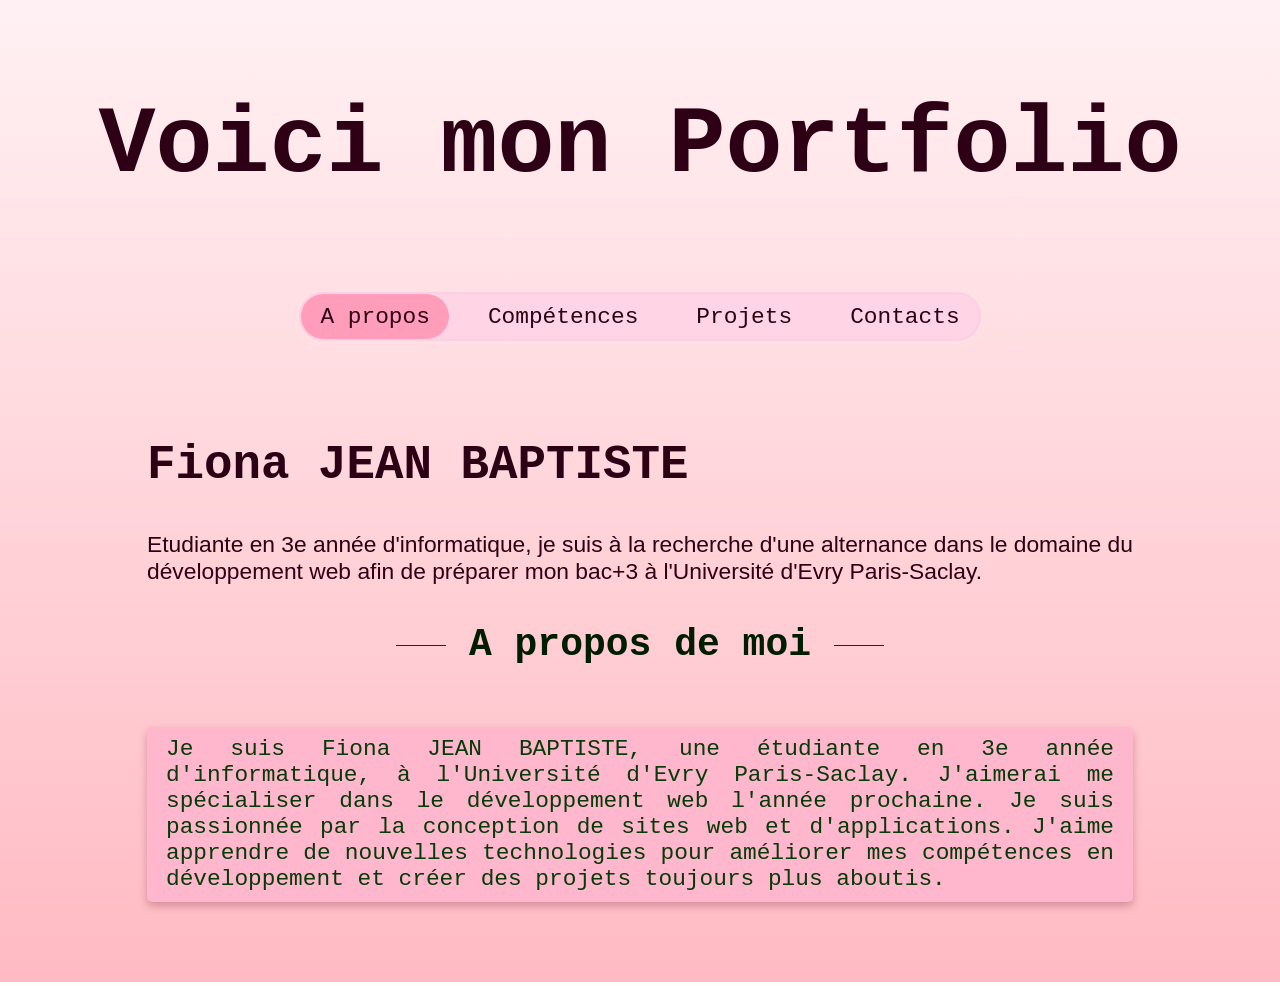
<file: index.html>
<!DOCTYPE html>
<html lang="fr">
<head>
    <meta charset="UTF-8">
    <meta name="viewport" content="width=device-width, initial-scale=1.0">
    <link rel="stylesheet" href="style.css">
    <script src="main.js" defer></script>
    <title>  Portfolio de Fiona  </title>
</head>

<body class="page-accueil">

    <div class = "animations-accueil">
            <span class="leaf"></span>
            <span class="leaf"></span>
            <span class="leaf"></span>
            <span class="leaf"></span>
            <span class="leaf"></span>
    </div>

    <header>

        <h1 class="titre"> Voici mon Portfolio </h1>

        <nav class="navbar">
            <ul>
                <li class="active"> <a href="index.html"> A propos </a> </li>
                <li> <a href="competences.html"> Compétences </a> </li>
                <li> <a href="projets.html"> Projets </a> </li>
                <li> <a href="mecontacter.html"> Contacts </a> </li>
            </ul>

        </nav>
        

    </header>

    <main>

            
                <div class="container">

                    <div class="info">    
                        <h2> Fiona JEAN BAPTISTE </h2>
                        <p> 
                            Etudiante en 3e année d'informatique, je suis à la recherche d'une alternance dans le domaine du développement web 
                            afin de préparer mon bac+3 à l'Université d'Evry Paris-Saclay. 
                        </p>
                    </div>

                    <h3 id="soustitre"> A propos de moi </h3>

                    <div class = "apropos">
                        <p >
                            Je suis Fiona JEAN BAPTISTE, une étudiante en 3e année d'informatique,
                            à l'Université d'Evry Paris-Saclay. J'aimerai me spécialiser dans le développement web l'année prochaine.
                            Je suis passionnée par la conception de sites web et d'applications. J'aime apprendre de nouvelles technologies
                            pour améliorer mes compétences en développement et créer des projets toujours plus aboutis.
                        </p>
                    </div>
       

                </div>    

        </main>

    </body>
</html>
</file>
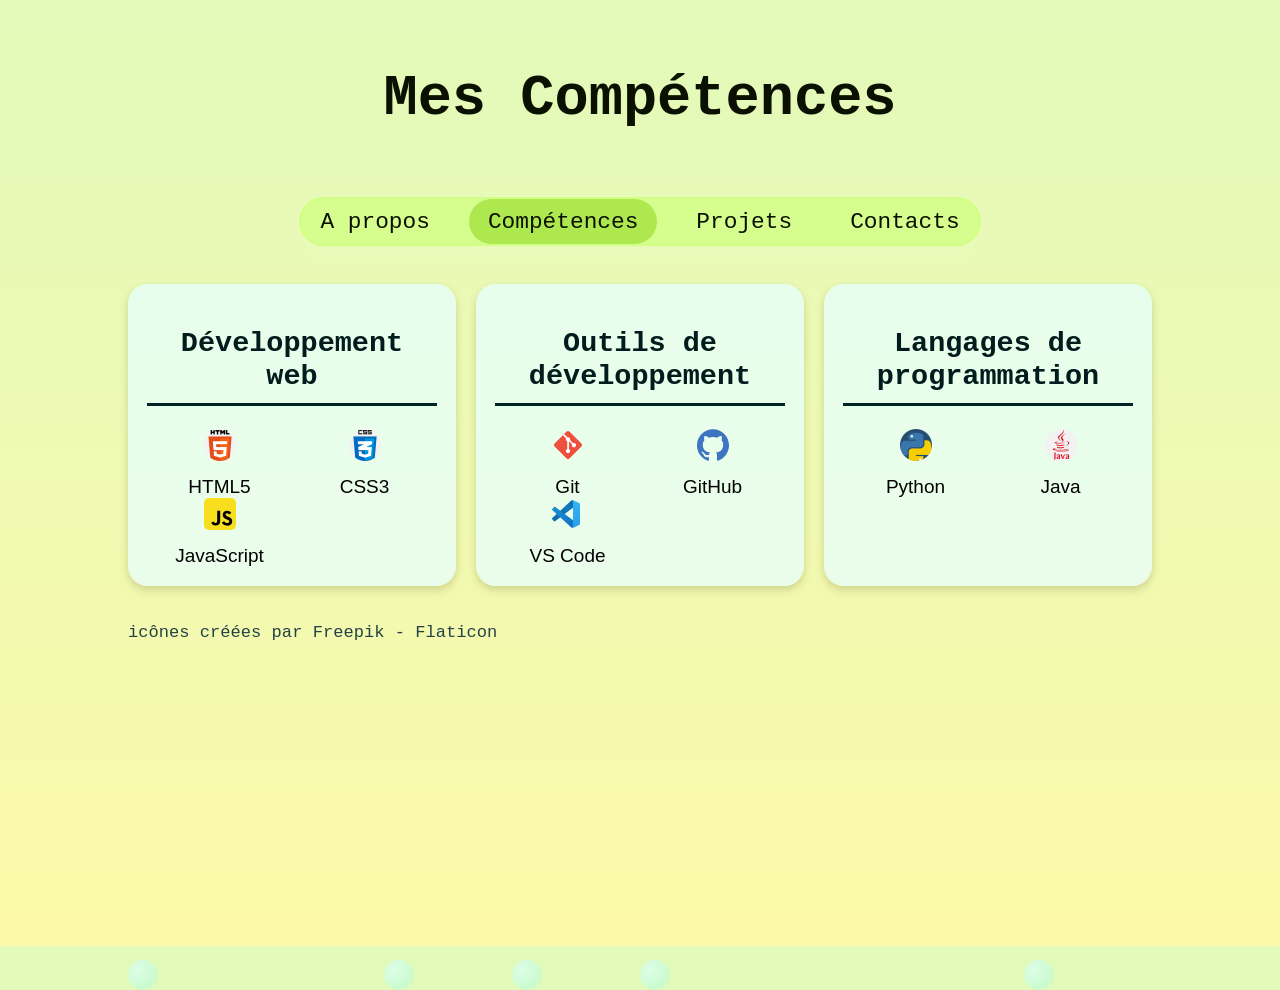
<file: competences.html>
<!DOCTYPE html>
    <html lang="fr">
    <head>
        <meta charset="UTF-8">
        <meta name="viewport" content="width=device-width, initial-scale=1.0">
        <link rel="stylesheet" href="style.css">
        <script src="main.js" defer></script>
        <title>  Mes Compétences  </title>
    </head>


    <body class="page-competences">

        <div class = "animations-competences">
            <span class="bubble"></span>
            <span class="bubble"></span>
            <span class="bubble"></span>
            <span class="bubble"></span>
            <span class="bubble"></span>
        </div>

        <header> 

            <h1 class="titre"> Mes Compétences </h1>

            <nav class="navbar">

                <ul>
                    <li> <a href="index.html"> A propos </a> </li>
                    <li class="active"> <a href="competences.html"> Compétences </a> </li>
                    <li> <a href="projets.html"> Projets </a> </li>
                    <li> <a href="mecontacter.html"> Contacts </a> </li>
                </ul>

            </nav>

        </header>


        <main>

            <div class="container">

                <section class="colonne">
                    <h2> Développement web </h2>

                    <div class="skills">
                        <div class="logo"> <img src="images/logo_html.png" alt="HTML5"> HTML5 </div>
                        <div class="logo"> <img src="images/logo_css.png" alt="CSS3"> CSS3 </div>
                        <div class="logo"> <img src="images/logo_javascript.svg" alt="JavaScript"> JavaScript </div>
                    </div>
                    
                </section>

                <section class="colonne">
                    <h2> Outils de développement </h2>

                    <div class="skills">
                        <div class="logo"> <img src="images/logo_git.svg" alt="Git"> Git </div>
                        <div class="logo"> <img src="images/logo_github.svg" alt="GitHub"> GitHub </div>
                        <div class="logo"> <img src="images/logo_vscode.svg" alt="VS Code"> VS Code </div>
                    </div>
                
                </section>
                
                <section class="colonne">
                    <h2> Langages de programmation </h2>

                    <div class="skills">
                        <div class="logo"> <img src="images/logo_python.png" alt="Python"> Python </div>
                        <div class="logo"> <img src="images/logo_java.png" alt="Java"> Java </div>
                    </div>    

                </section>

                <p id="credits"> icônes créées par Freepik - Flaticon </p>


            </div>

            

        </main>



        

        
    </body>

    
    </html>
</file>
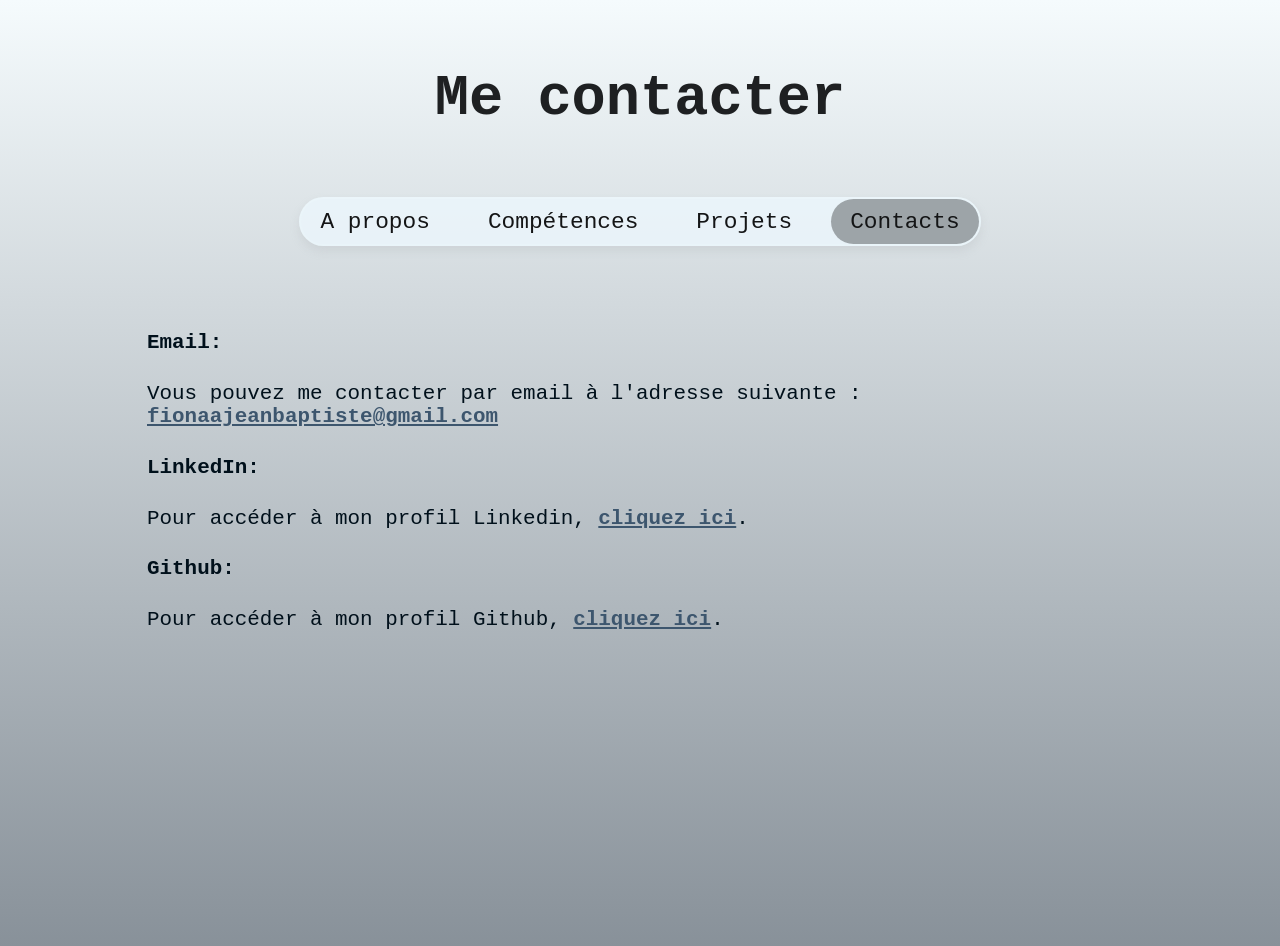
<file: mecontacter.html>
<!DOCTYPE html>
    <html lang="fr">
    <head>
        <meta charset="UTF-8">
        <meta name="viewport" content="width=device-width, initial-scale=1.0">
        <link rel="stylesheet" href="style.css">
        <script src="main.js" defer></script>
        <title>  Me Contacter  </title>
        
    </head>

    <body class="page-contacts">

        <div class = "animations-contacts">
            <span class="snowflake"></span>
            <span class="snowflake"></span>
            <span class="snowflake"></span>
            <span class="snowflake"></span>
            <span class="snowflake"></span>
            <span class="snowflake"></span>
            <span class="snowflake"></span>
        
        </div>

        <header> 

            <h1 class="titre"> Me contacter </h1>

             <nav class="navbar">
                <ul>
                    <li> <a href="index.html"> A propos </a> </li>
                    <li> <a href="competences.html"> Compétences </a> </li>
                    <li> <a href="projets.html"> Projets </a> </li>
                    <li class="active"> <a href="mecontacter.html"> Contacts </a> </li>
                </ul>
            </nav>

        </header>
        
        <main>

            <div class="container">

                <section class="colonne">

                    <h4> Email: </h4>
                    <p>
                        Vous pouvez me contacter par email à l'adresse suivante :
                        <a href="mailto:fionaajeanbaptiste@gmail.com">fionaajeanbaptiste@gmail.com</a>
                    </p>

                    <h4> LinkedIn: </h4>

                    Pour accéder à mon profil Linkedin, <a href="https://www.linkedin.com/in/fiona-drn" target="_blank" rel="noopener noreferrer">cliquez ici</a>.

                    <h4> Github: </h4>

                    Pour accéder à mon profil Github, <a href="https://github.com/fiona-drn" target="_blank" rel="noopener noreferrer">cliquez ici</a>.

                </section>
            </div>


        </main>


    </body>


    </html>
</file>
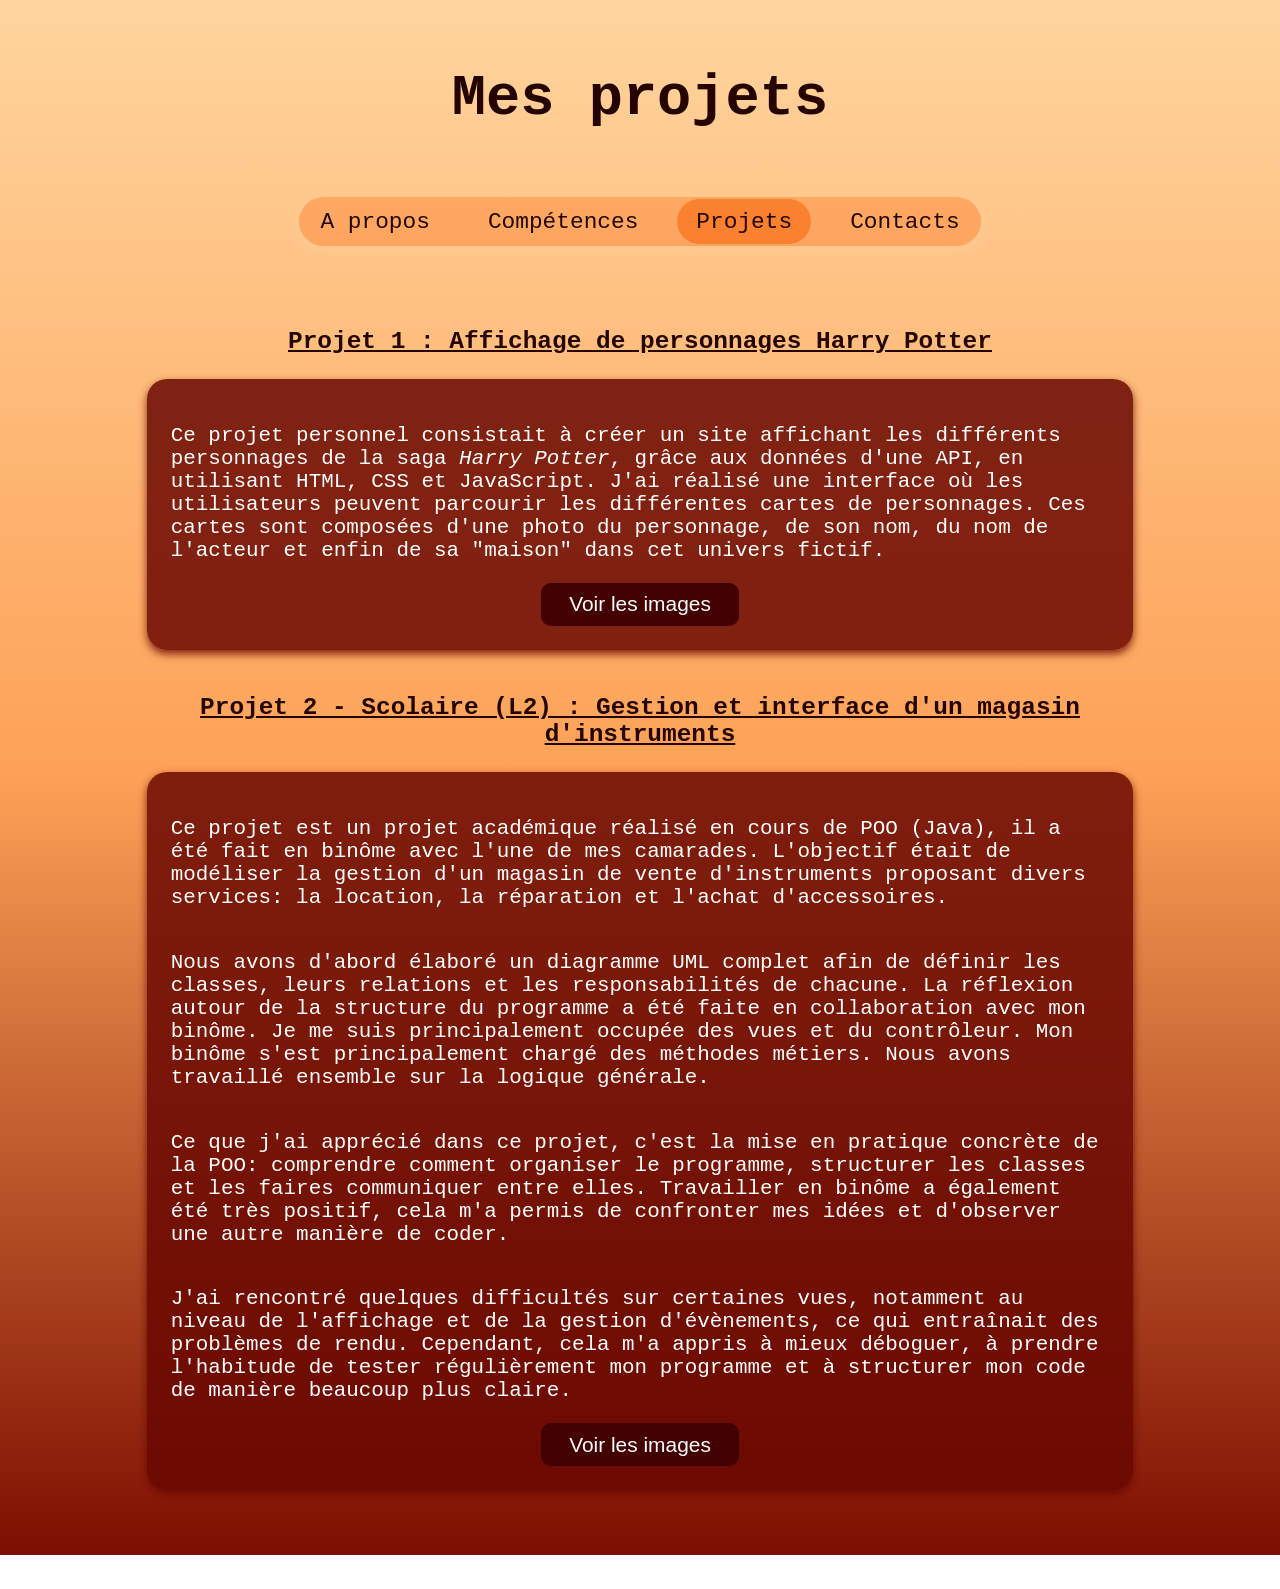
<file: projets.html>
<!DOCTYPE html>
    <html lang="fr">
    <head>
        <meta charset="UTF-8">
        <meta name="viewport" content="width=device-width, initial-scale=1.0">
        <link rel="stylesheet" href="style.css">
        <script src="main.js" defer></script>
        <title> Mes Projets</title>
    </head>


    <body class="page-projets">

        <div class = "animations-projets">
            <span class="leaf"></span>
            <span class="leaf"></span>
            <span class="leaf"></span>
            <span class="leaf"></span>
            <span class="leaf"></span>
        </div>

        <header> 

            <h1 class="titre"> Mes projets </h1>

             <nav class="navbar">

                <ul>
                    <li> <a href="index.html"> A propos </a> </li>
                    <li> <a href="competences.html"> Compétences </a> </li>
                    <li class="active"> <a href="projets.html"> Projets </a> </li>
                    <li> <a href="mecontacter.html"> Contacts </a> </li>
                </ul>

            </nav>
        </header>

        <main>

            <div class="container">

                <section class="projets">

                    <h3 style="text-decoration: underline;"> Projet 1 : Affichage de personnages Harry Potter </h3>

                    <div class="images_projet1" id="imagesProjet1" style="display:none;">
                        <img src="screen-projets/projetHp_pc.PNG" alt="Vue projet (PC)">
                        <img src="screen-projets/projetHp_mobile.PNG" alt="Vue projet (mobile)">
                    

                        <button id="voirDescriptionBtn1" style="display: none;">Voir la description</button>
                    
                    </div>

                    <div class="cartes_projet" id="carteProjet1"> 
                        

                        <p> 
                            Ce projet personnel consistait à créer un site affichant les différents personnages de la saga <i>Harry Potter</i>, 
                            grâce aux données d'une API, en utilisant HTML, CSS et JavaScript. 
                            J'ai réalisé une interface où les utilisateurs peuvent parcourir les différentes cartes de personnages. 
                            Ces cartes sont composées d'une photo du personnage, de son nom, du nom de l'acteur et enfin de sa "maison" dans cet univers fictif. 
                        </p>

                        <button id="voirImagesBtn1">Voir les images</button>

                    </div>  


                </section>


                <section class="projets">
                    <h3 style="text-decoration: underline;"> Projet 2 - Scolaire (L2) : Gestion et interface d'un magasin d'instruments </h3>

                    <div class="images_projet2" id="imagesProjet2" style="display:none;">
                        <img src="screen-projets/projetPOO_vue-principale.PNG" alt="Vue principale du projet (magasin)">
                        <img src="screen-projets/projetPOO_vueInstrument.PNG" alt="Vue instruments">
                        <img src="screen-projets/projetPOO_exemple.PNG" alt="Vue ajout d'instrument">
                        <img src="screen-projets/POOdiagramme_uml.jpeg" alt="Diagramme UML du projet">
                    
                        <button id="voirDescriptionBtn2" style="display: none;">Voir la description</button>
                    </div>


                    <div class="cartes_projet"  id="carteProjet2"> 

                            <p>
                            Ce projet est un projet académique réalisé en cours de POO (Java), il a été fait en binôme
                            avec l'une de mes camarades. L'objectif était de modéliser la gestion d'un magasin de vente
                            d'instruments proposant divers services: la location, la réparation et l'achat d'accessoires. 
                            </p>

                            <p>
                            Nous avons d'abord élaboré un diagramme UML complet afin de définir les classes, leurs relations et les responsabilités de chacune.
                            La réflexion autour de la structure du programme a été faite en collaboration avec mon binôme.
                            Je me suis principalement occupée des vues et du contrôleur. 
                            Mon binôme s'est principalement chargé des méthodes métiers. Nous avons travaillé ensemble sur la logique générale.
                            </p>

                            <p>
                            Ce que j'ai apprécié dans ce projet, c'est la mise en pratique concrète de la POO: comprendre comment organiser le programme,
                            structurer les classes et les faires communiquer entre elles.
                            Travailler en binôme a également été très positif, cela m'a permis de confronter mes idées et d'observer une autre manière de coder.
                            </p>

                            <p>
                            J'ai rencontré quelques difficultés sur certaines vues, notamment au niveau de l'affichage et de la gestion d'évènements,
                            ce qui entraînait des problèmes de rendu.
                            Cependant, cela m'a appris à mieux déboguer, à prendre l'habitude de tester régulièrement mon programme et à structurer mon code de manière beaucoup plus claire.
                            </p>
                            

                        <button id="voirImagesBtn2">Voir les images</button>



                    </div>  


                </section>

               

                

            </div>
        </main>    
        
    </body>


    </html>
</file>
<file: style.css>
*{
    box-sizing: border-box;
}

html {
    font-size: 19px;
    font-family: monospace, sans-serif;
}


/* STYLE GENERAL & PAGE ACCUEIL*/

header {
    text-align: center;
}



.page-accueil {
    background: linear-gradient(to top, #ffbac3, #fff1f3);
    font-family: Calibri, sans-serif;
    min-height: 100vh;
    margin: 0;
    padding: 0 ;
    color: #2e0015;
    font-family: monospace;

}

.container {
    max-width: 1100px;
    margin: 0 auto;
    padding: 3rem;
}


.titre {
    font-size: 3rem;
    padding: 1.5rem;
    text-align: center;
    color: #2e0015;
}


h3 {
    text-align: center;
}

.info p {
    color: #2e0015;
    font-family: calibri, sans-serif;
    font-size: 1.2rem;
}

#soustitre {
    text-align: center;
    color: #001d00;
    font-size: 2rem;
}


.navbar a {
    text-decoration: none;
    color: inherit;
    display: block;
    padding: 0.5rem 1rem;
}

.navbar li {
    display: inline;
}

.navbar {
    background-color: #ffd4e4;
    margin: 0 auto; 
    border: 2px solid rgba(247, 206, 233, 0.603);
    box-shadow: 0 6px 20px rgba(255, 255, 255, 0.1);
    width: fit-content;
    border-radius: 999px;
    font-weight: 500;
    font-size: 1.2rem;
}

.navbar ul {
    gap: 20px;
    margin: 0;
    padding: 0;
    display: flex;
    flex-wrap: wrap;
    flex-direction: row;
    list-style: none;
    justify-content: center;
    align-items: center;


}





/*AJOUT DETAILS POUR LA PAGE D'ACCUEIL */

.page-accueil .titre {
    font-size: 5rem;
}

.info h2 {
    color: #2e0015;
    font-size: 2.5rem;
    font-weight: bold;
}

.page-accueil .navbar li.active {
    background-color: #ff9dbb;
    border-radius: 999px;
}

.apropos {
    display: grid;
    grid-template-columns: repeat(auto-fit, minmax(200px, 1fr));
    text-align: justify;
}



.page-accueil h3::before,
.page-accueil h3::after {
    content: "";
    display: inline-block;
    width: 50px;
    height: 1px;
    background: #063a06;
    margin: 1rem 0;
    vertical-align: middle;
}

.apropos p {
    color: #063a06;
    grid-column: 1;
    border: 2px solid #000;
    border-radius: 5px;
    border-style: none;
    background-color: #ffb7cd;
    box-shadow: 0 4px 8px #5e001c42;
    padding: 0.5rem 1rem;
    font-size: 1.2rem;
}



/*STYLE POUR LA PAGE DES COMPETENCES*/

.page-competences {
    background: linear-gradient(to bottom, #e2faba, #fcf9a9);
    min-height: 100vh;
}

.page-competences .titre {
    color: #0b1100;
}

.page-competences .navbar {
    background-color: #cfff83c4;
    border: 2px solid #cfff83c4;
    color:#0b1100;
}

.page-competences .navbar li.active {
    background-color: #a2e23bc4;
    border-radius: 999px;
}

.page-competences .container {
    display: grid;
    grid-template-columns: repeat(3, 1fr);
    gap: 20px;
    padding: 2rem;
}

@media (min-width: 1800px) {
  .page-competences .container {
    max-width: 1400px;
    grid-template-columns: repeat(auto-fit, minmax(600px, 1fr));
  }
}

@media (max-width: 900px) {
  .page-competences .container {
    grid-template-columns: repeat(2, 1fr);
  }
}

@media (max-width: 600px) {
  .page-competences .container {
    grid-template-columns: 1fr;
  }
}


.page-competences .colonne {
    background-color: #e8fffbc7;
    border-radius: 20px;
    border-style: none;
    box-shadow: 0 4px 8px rgba(63, 59, 0, 0.2);
    padding: 1rem;
    
}

.page-competences .colonne h2 {
    text-align: center;
    color: #001c1d;
    padding-bottom: 0.5rem;
    border-bottom: 3px solid #002324;

}

.skills {
    font-family: Helvetica, sans-serif;
    display: grid;
    grid-template-columns: repeat(2, 1fr);
    
}

.logo {
    display: flex;
    flex-direction: column;
    align-items: center;
    gap: 15px;
}


.skills img {
    width: 32px;
    height: auto;
}

#credits {
    grid-column: 1 / -1;
    font-size: 0.9rem;
    color: #234246;
}


/*STYLE POUR LA PAGE DES PROJETS*/

.page-projets {
    background: linear-gradient(to bottom, #ffd59e, #fda156, #7c0f01);
    min-height: 100vh;
    color: #250400;
    font-size: 1.1rem;
}

.page-projets .titre {
    color: #250400;
}

.page-projets .navbar {
    background-color: #fd86377e;
    border: 2px solid #8b0e0e00;
}

.page-projets .navbar li.active {
    background-color: #f87721c4;
    border-radius: 999px;
}



.page-projets .container {
    display: grid;
    grid-template-columns: 1fr;
    gap: 20px;
    margin: 0 auto;
    justify-items: center;
}




@media (max-width: 900px) {
  .page-projets .container {
    grid-template-columns: 1fr;
  }

}

@media (max-width: 600px) {
  .page-projets .container {
    grid-template-columns: 1fr;
  }
}


.cartes_projet {
    color:rgb(255, 255, 255);
    display: flex;
    flex-direction: column;
    border:#dd4d0a00;
    background-color: #690700d7;
    border-radius: 20px;
    padding: 1.25rem;
    box-shadow: 0 4px 8px #690700d7;
    align-items: center;
}


.images_projet1, .images_projet2 {
    display: grid;
    grid-template-columns: repeat(auto-fit, minmax(150px, 1fr));
    gap: 10px;
    
    
}


.images_projet1 img,
.images_projet2 img {
    width: 100%;
    max-width: 450px;
    height: auto;
    border-radius: 12px;
    border: 1px solid #ffd6e8;
    background: #fff;
}

button {
    background-color: #420000;
    color: #ffffff;
    border: none;
    border-radius: 10px;
    padding: 0.5rem 1.5rem;
    cursor: pointer;
    font-size: 1.1rem;
}



/*STYLE POUR LA PAGE DE CONTACTS*/

.page-contacts {
    background: linear-gradient(to bottom, #f5fbfd, #465461a4);
    min-height: 100vh;
    font-size: 1.1rem;
    color:rgb(0, 16, 27);
    
}

.page-contacts .titre {
    color: #1e2022;
}

.page-contacts .navbar {
    color: #141516;
    background-color: #eef9ffbb;
    border: 2px solid #eef9ff21;
    box-shadow: 0 5px 10px rgba(166, 170, 175, 0.219);
}

.page-contacts .navbar li.active {
    background-color: #7076799f;
    border-radius: 999px;
}

.colonne a {
    color: #3d566e;
    font-weight: bold;
}








/*DECO ANIMATIONS PAGE ACCUEIL*/

.leaf {
    width: 25px;
    height: 13px;
    border-radius: 50%;
    position: absolute;
    top: -10vh;
    animation: fall 6s linear infinite;
}

.animations-accueil .leaf {
    background-color: #faa1ad9c;
    
}

.leaf:nth-child(1) { 
    left: 30%;
    transform: rotate(40deg);
    animation-delay: 0s; }
.leaf:nth-child(2) { 
    left: 10%;
    transform: rotate(-10deg);
    background-color: #ff80919c;
    animation-delay: 1s; }
.leaf:nth-child(3) { 
    left: 50%;
    transform: rotate(-60deg);
    animation-delay: 2s; }
.leaf:nth-child(4) { 
    left: 80%;
    transform: rotate(25deg);
    background-color: #fc546a75;
    animation-delay: 3s; }
.leaf:nth-child(5) { 
    left: 40%;
    transform: rotate(30deg);
    animation-delay: 4s; }


@keyframes fall {
    to {
        transform: translateY(110vh) ;
    }
}

/*DECO ANIMATIONS PAGE PROJETS*/

.animations-projets .leaf {
    background-color: #ff88007e;
}

.animations-projets .leaf:nth-child(1) {
    background-color: #ff98537e;
}
.animations-projets .leaf:nth-child(3) {
    background-color: #ff33007e;
}
.animations-projets .leaf:nth-child(5) {
    background-color: #ff00007e;
}

/*DECO ANIMATIONS PAGE COMPETENCES*/

.bubble {
    width: 30px;
    height: 30px;
    background: radial-gradient(circle at 30% 30%, #d9fff4be, #9cfcf757 70%);
    border-radius: 50%;
    position: absolute;
    bottom: -10vh;
    animation: rise 8s linear infinite;
}

.bubble:nth-child(1) { 
    left: 30%;
    animation-delay: 0s; }
.bubble:nth-child(2) { 
    left: 10%;
    animation-delay: 1s; }
.bubble:nth-child(3) { 
    left: 50%;
    animation-delay: 2s; }
.bubble:nth-child(4) { 
    left: 80%;
    animation-delay: 3s; }
.bubble:nth-child(5) { 
    left: 40%;
    animation-delay: 4s; }

@keyframes rise {
    to {
        transform: translateY(-110vh) ;
    }
}

/*DECO ANIMATIONS PAGE CONTACTS*/

.snowflake {
    width: 10px;
    height: 10px;
    background: radial-gradient(circle at 30% 30%, #fdffffa6, #cff1f728 50%);
    border-radius: 50%;
    position: absolute;
    top: -10vh;
    animation: fallSnow 10s linear infinite;
}

    
.snowflake:nth-child(1) { 
    left: 30%;
    animation-delay: 0s; }
.snowflake:nth-child(2) { 
    left: 10%;
    animation-delay: 1s; }
.snowflake:nth-child(3) { 
    left: 50%;
    animation-delay: 2s; }
.snowflake:nth-child(4) { 
    left: 80%;
    animation-delay: 3s; }
.snowflake:nth-child(5) { 
    left: 40%;
    animation-delay: 4s; }
.snowflake:nth-child(6) { 
    left: 60%;
    animation-delay: 5s; }
.snowflake:nth-child(7) { 
    left: 20%;
    animation-delay: 6s; }

@keyframes fallSnow {
    to {
        transform: translateY(110vh) ;
    }
}

/*AJUSTEMENT DES ESPACES ET DES POLICES D'ECRITURE POUR VUE MOBILE*/

@media (max-width: 500px) {
    .container {
        max-width: 400px;
    }

    .page-accueil,
    .page-competences,
    .page-projets,
    .page-contacts {
        font-size: 16px;
    }
    .titre, .page-accueil .titre{
        font-size: 32px;
    }

    #soustitre{
        font-size: 16px;
    }
    .navbar{
        font-size: 14px;
    }
    .navbar a {
        padding: 0.25rem 0.5rem;
    }
    .navbar ul {
        gap: 7px;
    }

    /*page accueil mvue mobile*/
    .info h2 {
        font-size: 24px;
    }
    .info p, .apropos p{
        font-size: 16px;
    }
}
</file>
